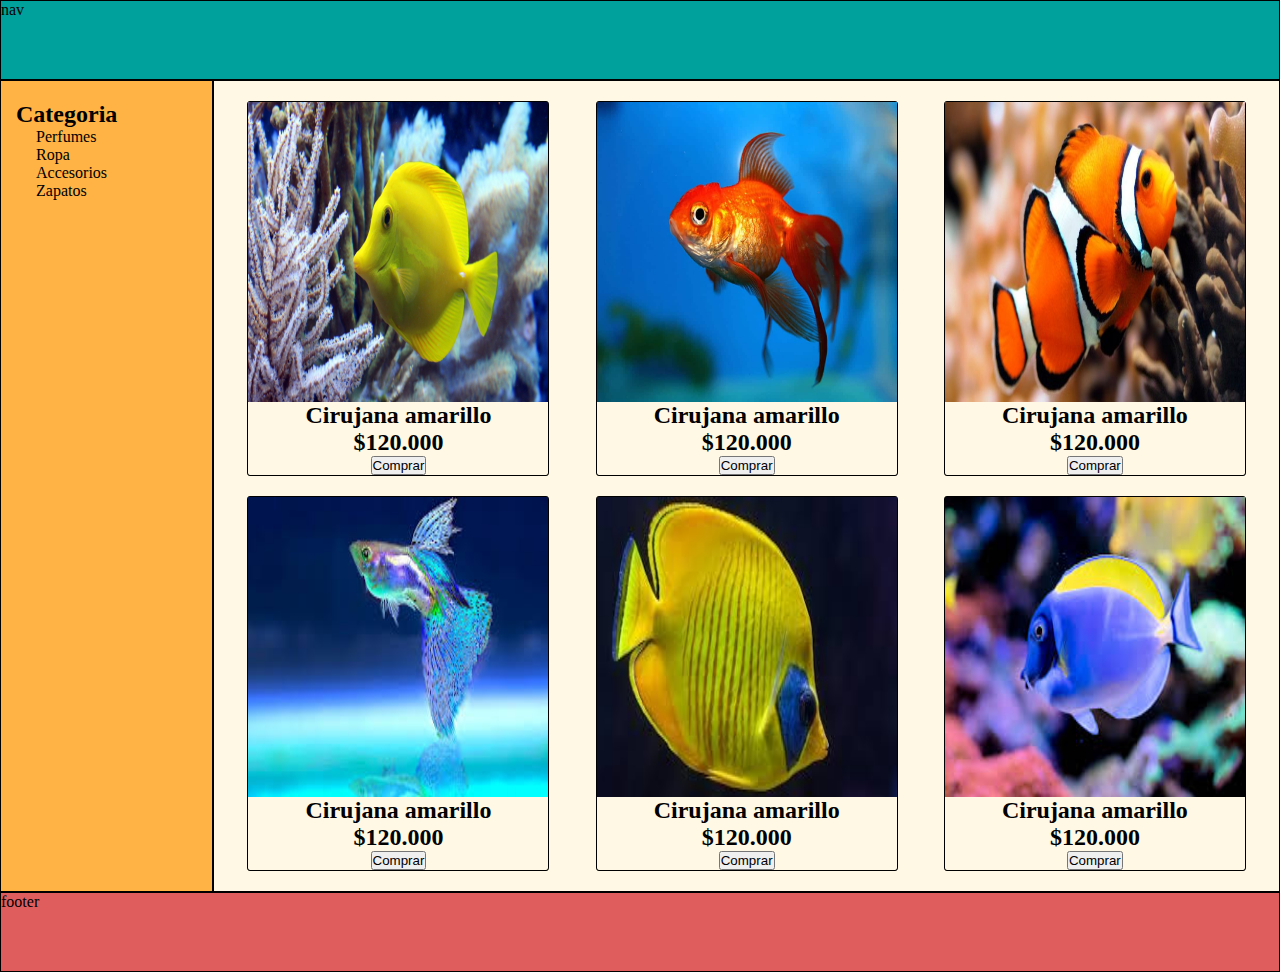
<file: Grid/index.html>
<!DOCTYPE html>
<html lang="en">
<head>
    <meta charset="UTF-8">
    <meta http-equiv="X-UA-Compatible" content="IE=edge">
    <meta name="viewport" content="width=device-width, initial-scale=1.0">
    <title>Grid</title>
    <link rel="stylesheet" href="./assets/css/style.css">
</head>
<body>
    <nav>nav</nav>
    <section class="menu">
        <div class="categoria">
            <h2>Categoria</h2>
        </div>
        <div class="item">Perfumes</div>
        <div class="item">Ropa</div>
        <div class="item">Accesorios</div>
        <div class="item">Zapatos</div>
    
    </section>
    <section class="seccionproductos">
    <div class="producto">
            <div class="imagen">
                <img src="./assets/img/1.jpg" alt="">
            </div>
            <div class="nombre">
                <h2>Cirujana amarillo</h2>
            </div>
            <div class="nombre">
                <h2>$120.000</h2>
            </div>
            <div class="botton">
                <button>Comprar</button>
            </div>
    </div>
    <div class="producto">
        <div class="imagen">
            <img src="./assets/img/2.jpg" alt="">
        </div>
        <div class="nombre">
            <h2>Cirujana amarillo</h2>
        </div>
        <div class="nombre">
            <h2>$120.000</h2>
        </div>
        <div class="botton">
            <button>Comprar</button>
        </div>
    </div>
    <div class="producto">
        <div class="imagen">
            <img src="./assets/img/3.jpg" alt="">
        </div>
        <div class="nombre">
            <h2>Cirujana amarillo</h2>
        </div>
        <div class="nombre">
            <h2>$120.000</h2>
        </div>
        <div class="botton">
            <button>Comprar</button>
        </div>
    </div>
    <div class="producto">
        <div class="imagen">
            <img src="./assets/img/4.jpeg" alt="">
        </div>
        <div class="nombre">
            <h2>Cirujana amarillo</h2>
        </div>
        <div class="nombre">
            <h2>$120.000</h2>
        </div>
        <div class="botton">
            <button>Comprar</button>
        </div>
    </div>
    <div class="producto">
        <div class="imagen">
            <img src="./assets/img/5.jpeg" alt="">
        </div>
        <div class="nombre">
            <h2>Cirujana amarillo</h2>
        </div>
        <div class="nombre">
            <h2>$120.000</h2>
        </div>
        <div class="botton">
            <button>Comprar</button>
        </div>
    </div>
    <div class="producto">
        <div class="imagen">
            <img src="./assets/img/6.jpeg" alt="">
        </div>
        <div class="nombre">
            <h2>Cirujana amarillo</h2>
        </div>
        <div class="nombre">
            <h2>$120.000</h2>
        </div>
        <div class="botton">
            <button>Comprar</button>
        </div>
    </div>

    </section>
    <footer>footer</footer>

</body>
</html>
</file>
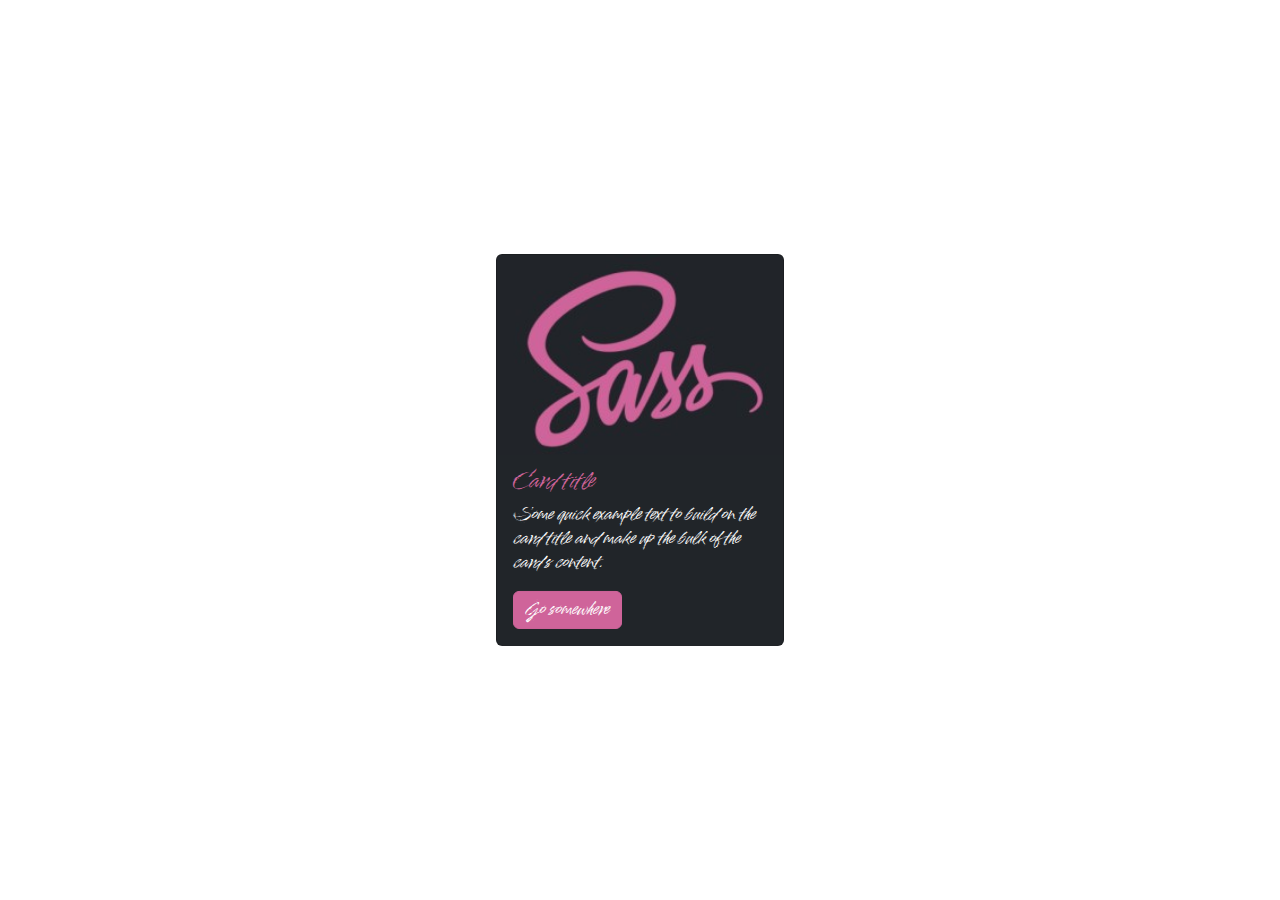
<file: sass/index.html>
<!DOCTYPE html>
<html lang="en">
<head>
    <meta charset="UTF-8">
    <meta http-equiv="X-UA-Compatible" content="IE=edge">
    <meta name="viewport" content="width=device-width, initial-scale=1.0">
    <link rel="stylesheet" href="./assets/css/bootstrap.css">
    <title>Sass</title>
</head>
<body>
    
    <div class="card-tamaño bg-dark position-absolute top-50 start-50 translate-middle" >
        <img src="./assets/img/sass.jpg" class="card-img-top" alt="...">
        <div class="card-body">
          <h5 class="card-title text-purple">Card title</h5>
          <p class="card-text text-white">Some quick example text to build on the card title and make up the bulk of the card's content.</p>
          <a href="#" class="btn btn-purple text-white">Go somewhere</a>
        </div>
      </div>
</body>
</html>
</file>
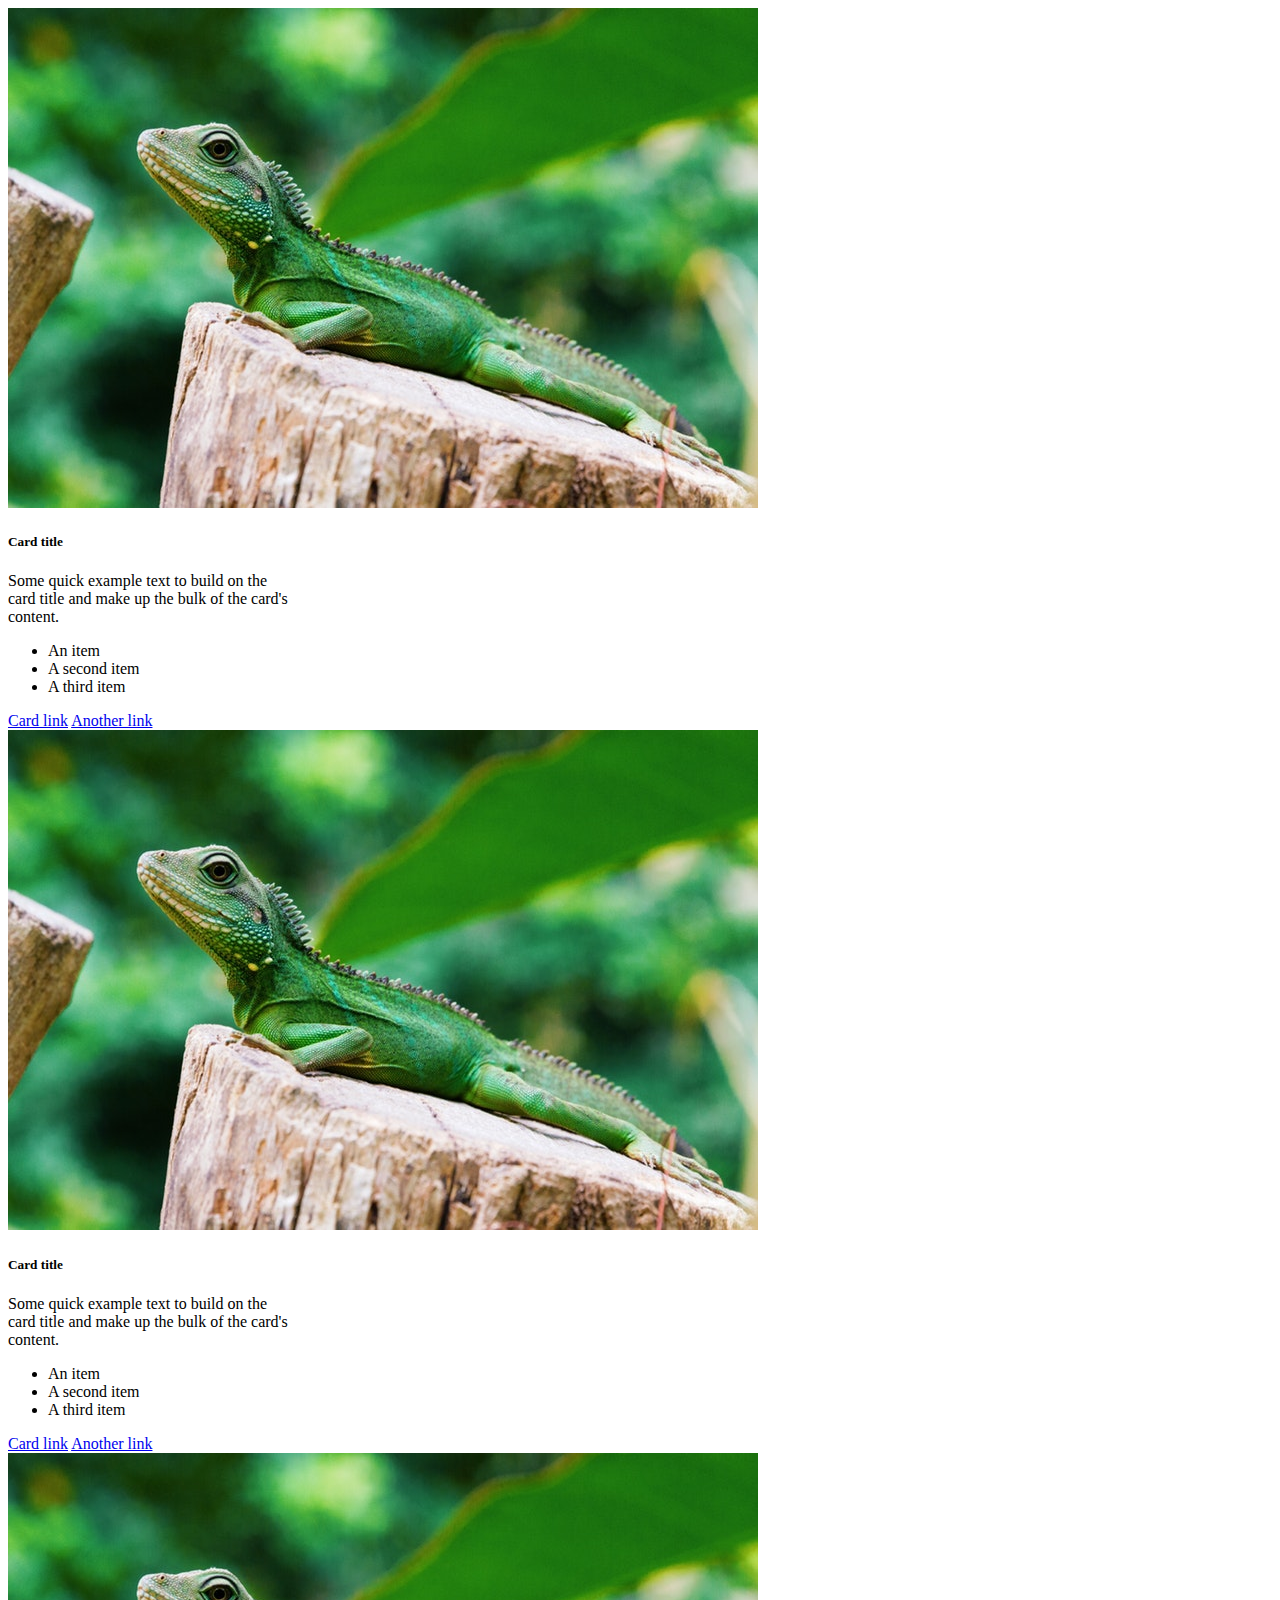
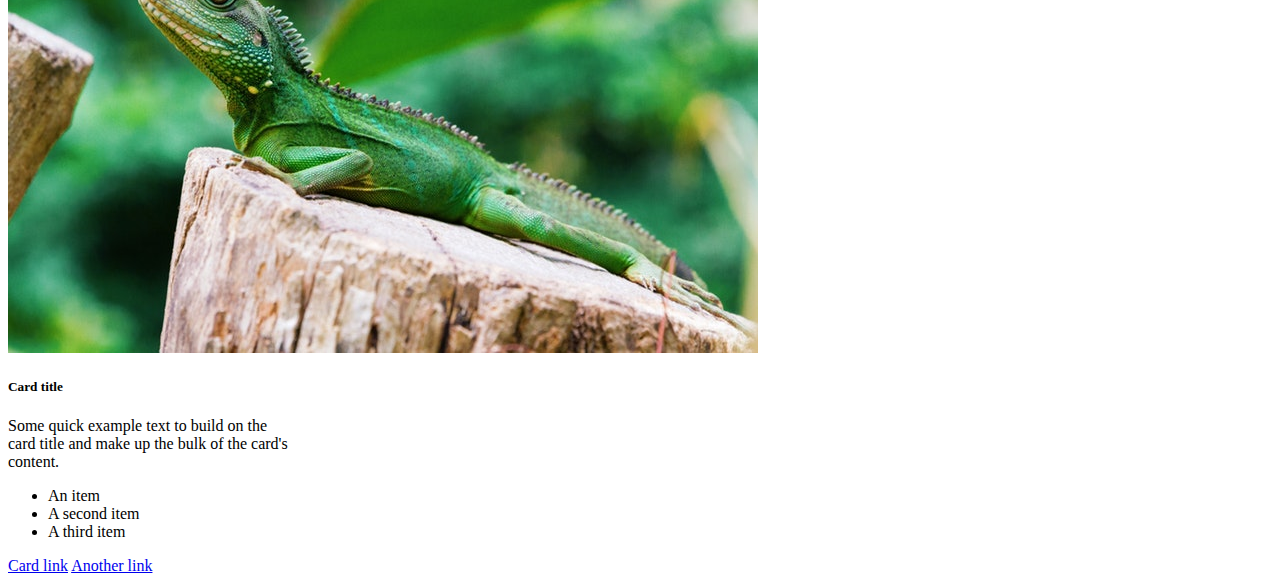
<file: bootstrap/clase/index.html>
<!DOCTYPE html>
<html lang="es">
<head>
    <meta charset="UTF-8">
    <meta http-equiv="X-UA-Compatible" content="IE=edge">
    <meta name="viewport" content="width=device-width, initial-scale=1.0">
    <link href="https://cdn.jsdelivr.net/npm/bootstrap@5.1.3/dist/css/bootstrap.min.css" rel="stylesheet" integrity="sha384-1BmE4kWBq78iYhFldvKuhfTAU6auU8tT94WrHftjDbrCEXSU1oBoqyl2QvZ6jIW3" crossorigin="anonymous">
    <script src="https://cdn.jsdelivr.net/npm/bootstrap@5.1.3/dist/js/bootstrap.bundle.min.js" integrity="sha384-ka7Sk0Gln4gmtz2MlQnikT1wXgYsOg+OMhuP+IlRH9sENBO0LRn5q+8nbTov4+1p" crossorigin="anonymous"></script>
    
    <title>Clase de Bootstrap</title>
</head>
<body>

      
<div class="row">
    <div class="col">
        <div class="card" style="width: 18rem;">
            <img src="./assets/img/iguana-1.jpg" class="card-img-top" alt="...">
            <div class="card-body">
              <h5 class="card-title">Card title</h5>
              <p class="card-text">Some quick example text to build on the card title and make up the bulk of the card's content.</p>
            </div>
            <ul class="list-group list-group-flush">
              <li class="list-group-item">An item</li>
              <li class="list-group-item">A second item</li>
              <li class="list-group-item">A third item</li>
            </ul>
            <div class="card-body">
              <a href="#" class="card-link">Card link</a>
              <a href="#" class="card-link">Another link</a>
            </div>
          </div>
    </div>
    <div class="col">
        <div class="card" style="width: 18rem;">
            <img src="./assets/img/iguana-1.jpg" class="card-img-top" alt="...">
            <div class="card-body">
              <h5 class="card-title">Card title</h5>
              <p class="card-text">Some quick example text to build on the card title and make up the bulk of the card's content.</p>
            </div>
            <ul class="list-group list-group-flush">
              <li class="list-group-item">An item</li>
              <li class="list-group-item">A second item</li>
              <li class="list-group-item">A third item</li>
            </ul>
            <div class="card-body">
              <a href="#" class="card-link">Card link</a>
              <a href="#" class="card-link">Another link</a>
            </div>
          </div>
    </div>
    <div class="col">
        <div class="card" style="width: 18rem;">
            <img src="./assets/img/iguana-1.jpg" class="card-img-top" alt="...">
            <div class="card-body">
              <h5 class="card-title">Card title</h5>
              <p class="card-text">Some quick example text to build on the card title and make up the bulk of the card's content.</p>
            </div>
            <ul class="list-group list-group-flush">
              <li class="list-group-item">An item</li>
              <li class="list-group-item">A second item</li>
              <li class="list-group-item">A third item</li>
            </ul>
            <div class="card-body">
              <a href="#" class="card-link">Card link</a>
              <a href="#" class="card-link">Another link</a>
            </div>
          </div>
    </div>
</div>

     
</body>
</html>
</file>
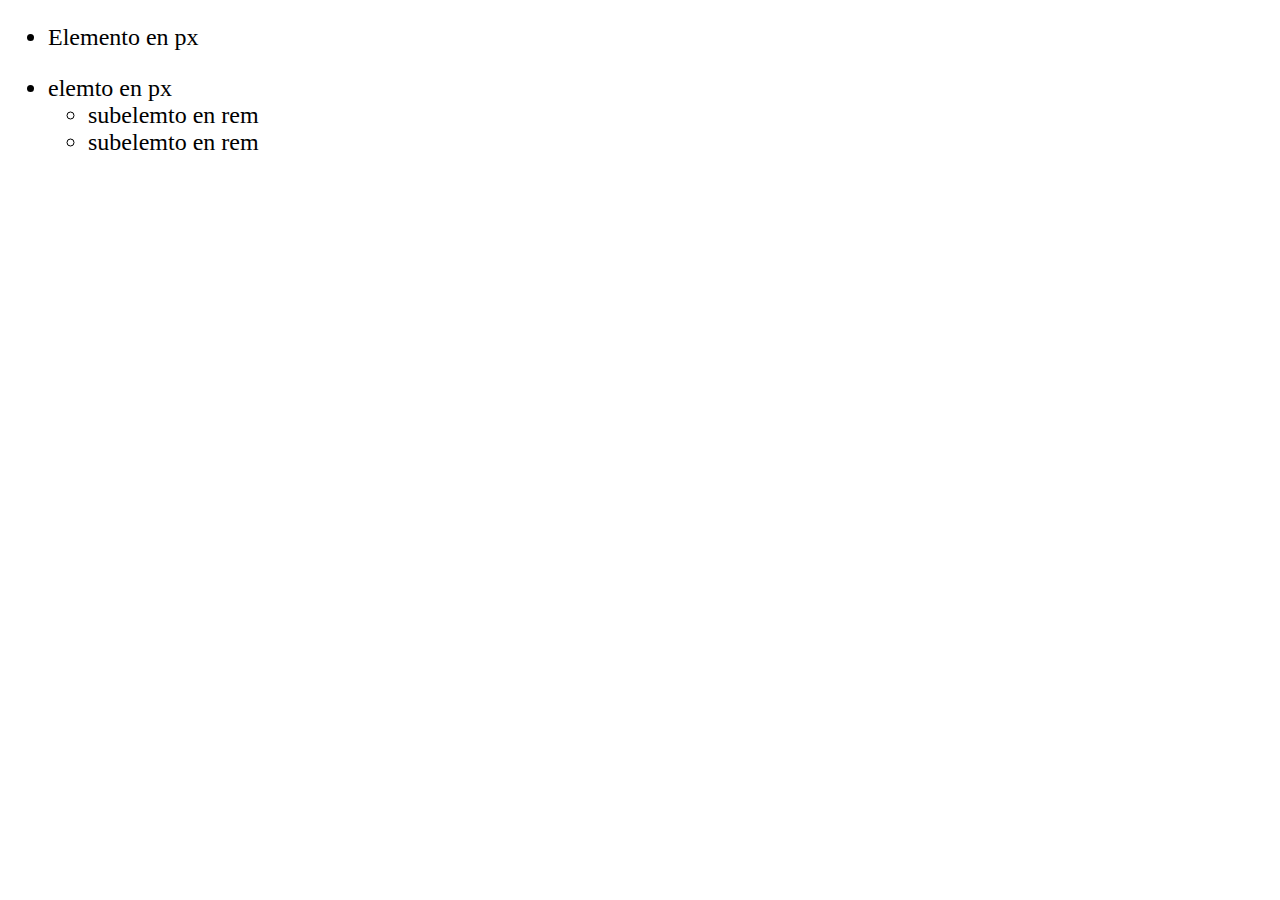
<file: css/Actividad 1/index.html>
<!DOCTYPE html>
<html lang="en">
<head>
    <meta charset="UTF-8">
    <meta http-equiv="X-UA-Compatible" content="IE=edge">
    <meta name="viewport" content="width=device-width, initial-scale=1.0">
    <link rel="stylesheet" href="./assets/css/stylos.css">
    <title>Landing-1</title>
</head>
<body>
    <!-- actividad tamañpos letras px y rem -->
    <ul style="font-size: 24px">
      <li>Elemento en px</li>
    </ul>
    <ul style="font-size: 1.5rem">
        <li> elemto en px
            <ul>
                <li>subelemto en rem</li>
                <li>subelemto en rem </li>
            </ul>
        </li>
    </ul>
</body>
</html>
</file>
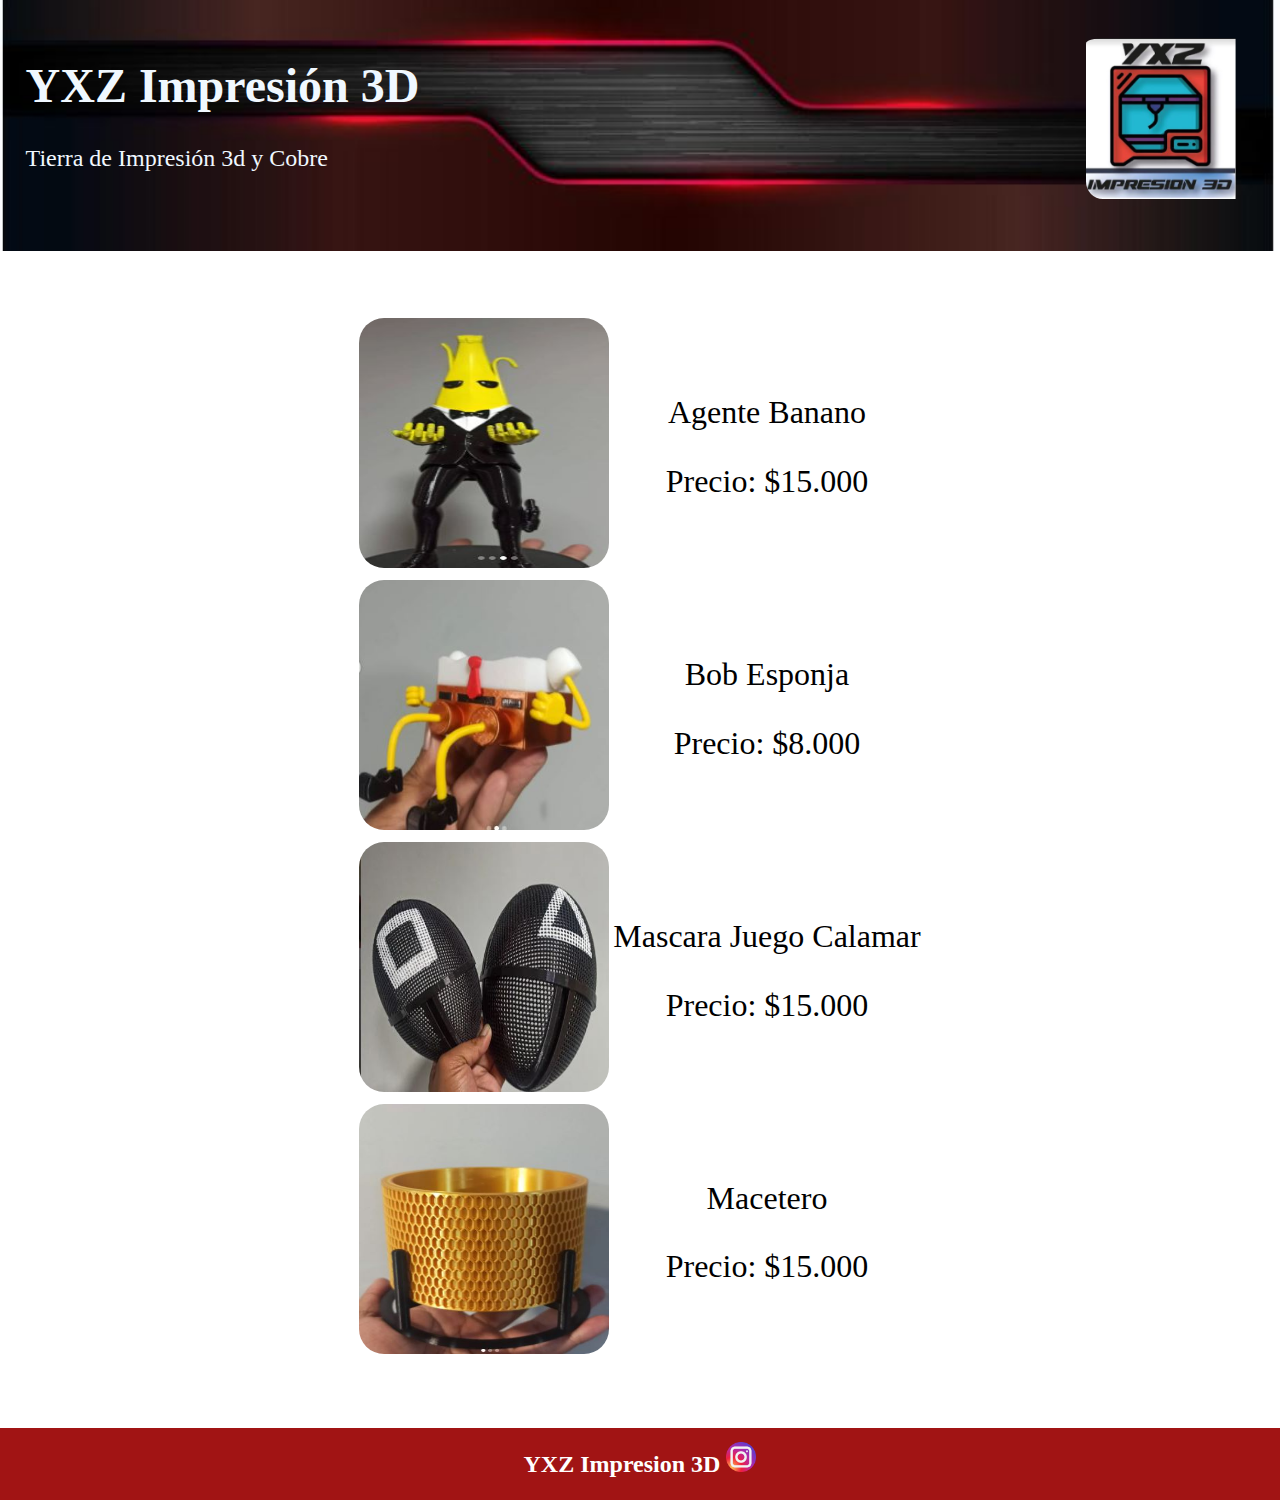
<file: css/desafio_2/index.html>
<!DOCTYPE html>
<html lang="es">
<head>
    <meta charset="UTF-8">
    <meta http-equiv="X-UA-Compatible" content="IE=edge">
    <meta name="viewport" content="width=device-width, initial-scale=1.0">
    <link rel="stylesheet" href="./assets/css/normalize.css">
    <link rel="stylesheet" href="./assets/css/stylos.css">
    <link rel="icon" type="image/png" href="./assets/img/tux.png">
    <title>YXZ Impresion 3D</title>
</head>
<body>
    <header> 
        <div class="banner-text">
            <h1><strong>YXZ </strong>Impresión 3D</h1>
            <P>Tierra de Impresión 3d y Cobre</P>
        </div>      
        <div class="banner-logo">
             <img class="logo" src="./assets/img/LOGOYXZ.JPG" alt="logo" width="200">
        </div>      
    </header>
       
      <div class="products">
        <table class="table">
            <tr>
                <td>
                    <img src="./assets/img/banan.JPG" alt="bananin">
                </td>
                <td>
                    <p>Agente Banano</p>
                    <p>Precio: $15.000</p>
                </td>
            </tr>
            <tr>
                <td>
                    <img src="./assets/img/esponja.JPG" alt="Bob esponja">
                </td>
                <td>
                    <p>Bob Esponja</p>
                    <p>Precio: $8.000</p>
                </td>
            </tr>
            <tr>
                <td>
                    <img src="./assets/img/mascara.JPG" alt="Mascara">
                </td>
                <td>
                    <p>Mascara Juego Calamar</p>
                    <p>Precio: $15.000</p>
                </td>
            </tr>
            <tr>
                <td>
                    <img src="./assets/img/mase.JPG" alt="macetero">
                </td>
                <td><p>Macetero</p>
                     <p>Precio: $15.000</p>
                </td>
            </tr>
        </table>

    </div>
<footer>
     <div class="footera">YXZ Impresion 3D  
        <a href="https://www.instagram.com/yxzimpresion3d">   
            <img src="./assets/img/instagram.png" width="50" height="50" ">
         </a>      
    </div> 
     
</footer>
   


</body>
</html>
</file>
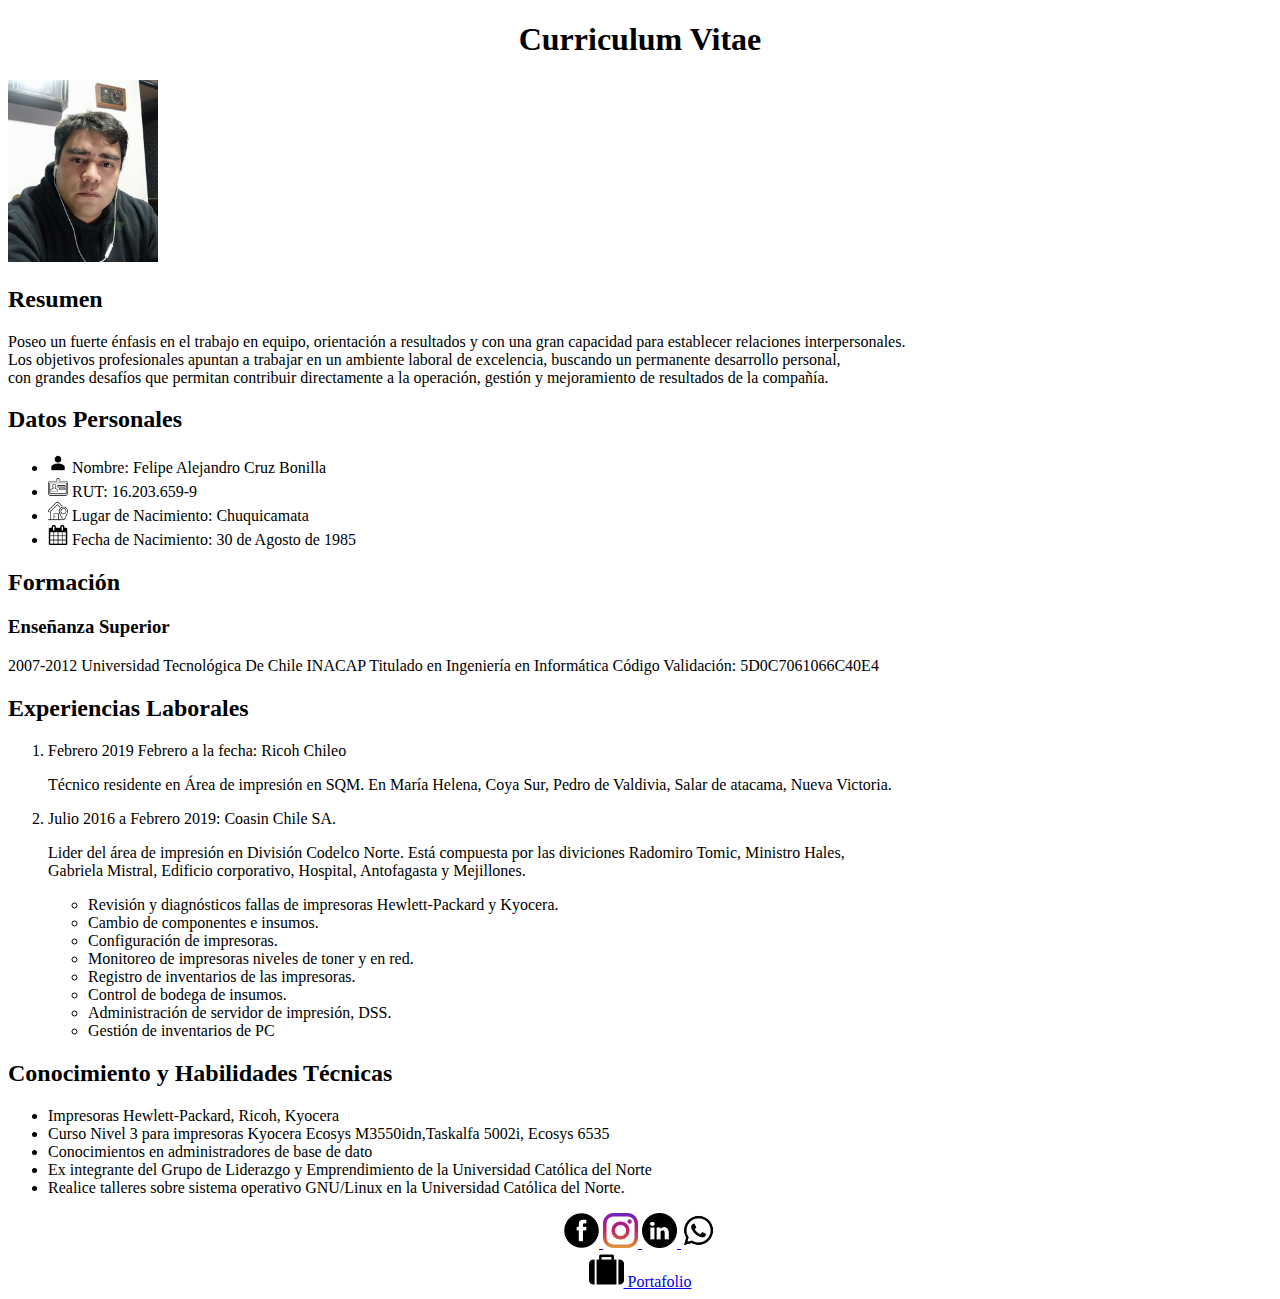
<file: html/desafio_1/index.html>
<!DOCTYPE html>
<html lang="es_CL">

<head>
    <meta charset="UTF-8">
    <meta http-equiv="X-UA-Compatible" content="IE=edge">
    <meta name="viewport" content="width=device-width, initial-scale=1.0">
    <title>Curriculum Felipe Cruz Bonilla</title>
    <link rel="icon" type="image/png" href="./assets/img/tux.png">
</head>

<body>
    <h1 align="center">Curriculum Vitae</h1>

    <img  src="./assets/img/felipecruz.JPG" width="150" alt="Felipe Cruz">
    <h2>Resumen</h2>
    <p> Poseo un fuerte énfasis en el trabajo en equipo, orientación a resultados y con una gran capacidad para
        establecer
        relaciones interpersonales. <br>
        Los objetivos profesionales apuntan a trabajar en un ambiente laboral de excelencia, buscando un permanente
        desarrollo personal, <br> con grandes desafíos que permitan contribuir directamente a la operación, gestión y
        mejoramiento
        de resultados de la compañía.</p>
    <h2>Datos Personales</h2>
<!-- Lista desordenada  -->
    <ul>
        <li>
            <img src="./assets/img/person_people.png" width="20" height="20"  rel="icon" alt="Felipe Cruz Bonilla"> 
            Nombre: Felipe Alejandro Cruz Bonilla</li>
        <li>
            <img src="./assets/img/carnet.png" width="20" height="20"  rel="icon" alt="RUT:"> 
            RUT: 16.203.659-9 </li>
        <li>
            <img src="./assets/img/home-address.png" width="20" height="20"  rel="icon" alt="Dirección"> 
            Lugar de Nacimiento: Chuquicamata </li>
        <li>
            <img src="./assets/img/fecha.png" width="20" height="20"  rel="icon" alt="Fecha Nacimiento"> 
            Fecha de Nacimiento: 30 de Agosto de 1985</li>
    </ul>

    <!-- Fin Lista desordenada  -->
    <h2>Formación</h2>
    <h3>Enseñanza Superior</h3>
    <p>2007-2012 Universidad Tecnológica De Chile INACAP Titulado en
        Ingeniería en Informática Código Validación:
        5D0C7061066C40E4</p>

        <h2>Experiencias Laborales</h2>
    <!-- Lista ordenada -->
  
    <ol>
    <li>Febrero 2019 Febrero a la fecha: Ricoh Chileo    
        <p>Técnico residente en Área de impresión en SQM. En María Helena, Coya Sur, Pedro de Valdivia, Salar de atacama,
        Nueva Victoria. 
        </p>
     </li>
        <li>Julio 2016 a Febrero 2019: Coasin Chile SA. 
             <p>Lider del área de impresión en División Codelco Norte. Está compuesta por las diviciones Radomiro Tomic, Ministro
                Hales, <br> Gabriela Mistral, Edificio corporativo, Hospital, Antofagasta y Mejillones.</p>
            <ul>
                <li> Revisión y diagnósticos fallas de impresoras Hewlett-Packard y Kyocera. </li>
                <li> Cambio de componentes e insumos. </li>
                <li> Configuración de impresoras.</li>
                <li> Monitoreo de impresoras niveles de toner y en red. </li>
                <li> Registro de inventarios de las impresoras. </li>
                <li> Control de bodega de insumos. </li>
                <li> Administración de servidor de impresión, DSS. </li>
                <li> Gestión de inventarios de PC</li>
            </ul>
                
        </li>
     </ol>
      <!-- fin Lista ordenada -->
   
    <h2>Conocimiento y Habilidades Técnicas </h2>
    <ul>
        <li>Impresoras Hewlett-Packard, Ricoh, Kyocera</li>
        <li>Curso Nivel 3 para impresoras Kyocera Ecosys M3550idn,Taskalfa 5002i, Ecosys 6535</li>
        <li>Conocimientos en administradores de base de dato</li>
        <li>Ex integrante del Grupo de Liderazgo y Emprendimiento de la Universidad Católica del Norte</li>
        <li>Realice talleres sobre sistema operativo GNU/Linux en la Universidad Católica del Norte.</li>
    </ul>


</body>
<footer> 
    <section align="center">
        <a href="https://www.facebook.com/facbgnto">
            <img src="./assets/img/facebook.png" width="35" height="35"  alt="Facebook">
        </a>
        <a href="https://www.instagram.com/facbgnto">   
        
        <img src="./assets/img/instagram.png" width="35" height="35" ">
         </a>
        <a href="https://www.linkedin.com/in/felipe-cruz-1355b12b/">
            <img src="./assets/img/linkedin_black_logo.png" width="35" height="35"  alt="Linkedin">
        </a>         
        <a href="https://api.whatsapp.com/send?phone=56984483856">
            <img src="./assets/img/whatsapp.png" width="35" height="35"  alt="Whatsapp">
        </a>         
    
    <section>

    </section align="center" name="menu_Portafolio">
    <a href="./portafolio.html">
        <img src="./assets/img/portafo.png" width="35" height="35"  alt="Whatsapp"> Portafolio
    </a>         
    <br>
</section>

  
</footer>
</html>
</file>
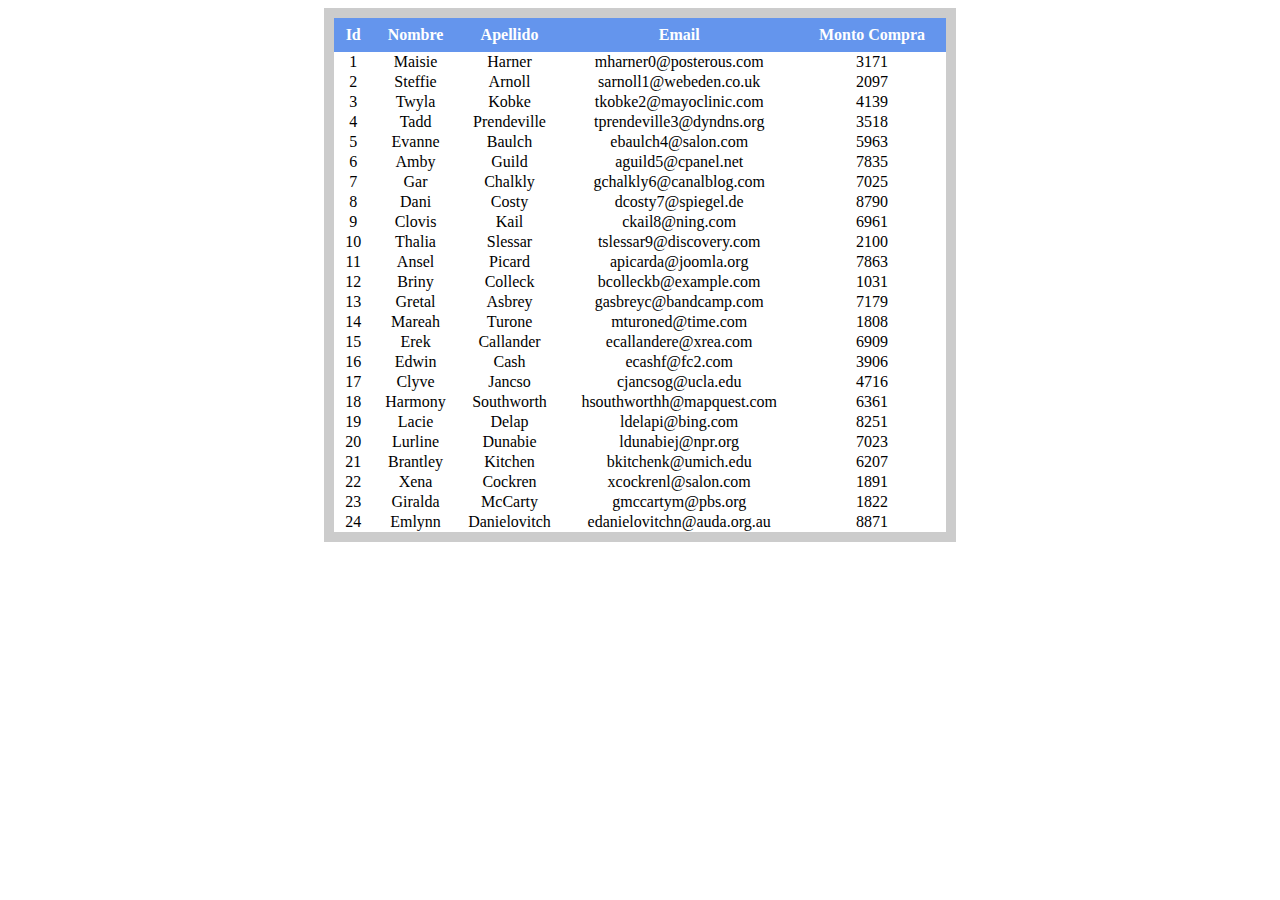
<file: css/Actividad 1/tabla.html>
<!DOCTYPE html>
<html lang="en">
<head>
    <meta charset="UTF-8">
    <meta http-equiv="X-UA-Compatible" content="IE=edge">
    <meta name="viewport" content="width=device-width, initial-scale=1.0">
    <link rel="stylesheet" href="./assets/css/stylos.css">
    <title>Tabla CSS</title>

</head>
<body>
    <table>
        <thead>
          <tr>
            <th>Id</th>
            <th>Nombre</th>
            <th>Apellido</th>
            <th>Email</th>
            <th>Monto Compra</th>
          </tr>
        </thead>
        <tbody>
          <tr>
            <td>1</td>
            <td>Maisie</td>
            <td>Harner</td>
            <td>mharner0@posterous.com</td>
            <td>3171</td>
          </tr>
          <tr>
            <td>2</td>
            <td>Steffie</td>
            <td>Arnoll</td>
            <td>sarnoll1@webeden.co.uk</td>
            <td>2097</td>
          </tr>
          <tr>
            <td>3</td>
            <td>Twyla</td>
            <td>Kobke</td>
            <td>tkobke2@mayoclinic.com</td>
            <td>4139</td>
          </tr>
          <tr>
            <td>4</td>
            <td>Tadd</td>
            <td>Prendeville</td>
            <td>tprendeville3@dyndns.org</td>
            <td>3518</td>
          </tr>
          <tr>
            <td>5</td>
            <td>Evanne</td>
            <td>Baulch</td>
            <td>ebaulch4@salon.com</td>
            <td>5963</td>
          </tr>
          <tr>
            <td>6</td>
            <td>Amby</td>
            <td>Guild</td>
            <td>aguild5@cpanel.net</td>
            <td>7835</td>
          </tr>
          <tr>
            <td>7</td>
            <td>Gar</td>
            <td>Chalkly</td>
            <td>gchalkly6@canalblog.com</td>
            <td>7025</td>
          </tr>
          <tr>
            <td>8</td>
            <td>Dani</td>
            <td>Costy</td>
            <td>dcosty7@spiegel.de</td>
            <td>8790</td>
          </tr>
          <tr>
            <td>9</td>
            <td>Clovis</td>
            <td>Kail</td>
            <td>ckail8@ning.com</td>
            <td>6961</td>
          </tr>
          <tr>
            <td>10</td>
            <td>Thalia</td>
            <td>Slessar</td>
            <td>tslessar9@discovery.com</td>
            <td>2100</td>
          </tr>
          <tr>
            <td>11</td>
            <td>Ansel</td>
            <td>Picard</td>
            <td>apicarda@joomla.org</td>
            <td>7863</td>
          </tr>
          <tr>
            <td>12</td>
            <td>Briny</td>
            <td>Colleck</td>
            <td>bcolleckb@example.com</td>
            <td>1031</td>
          </tr>
          <tr>
            <td>13</td>
            <td>Gretal</td>
            <td>Asbrey</td>
            <td>gasbreyc@bandcamp.com</td>
            <td>7179</td>
          </tr>
          <tr>
            <td>14</td>
            <td>Mareah</td>
            <td>Turone</td>
            <td>mturoned@time.com</td>
            <td>1808</td>
          </tr>
          <tr>
            <td>15</td>
            <td>Erek</td>
            <td>Callander</td>
            <td>ecallandere@xrea.com</td>
            <td>6909</td>
          </tr>
          <tr>
            <td>16</td>
            <td>Edwin</td>
            <td>Cash</td>
            <td>ecashf@fc2.com</td>
            <td>3906</td>
          </tr>
          <tr>
            <td>17</td>
            <td>Clyve</td>
            <td>Jancso</td>
            <td>cjancsog@ucla.edu</td>
            <td>4716</td>
          </tr>
          <tr>
            <td>18</td>
            <td>Harmony</td>
            <td>Southworth</td>
            <td>hsouthworthh@mapquest.com</td>
            <td>6361</td>
          </tr>
          <tr>
            <td>19</td>
            <td>Lacie</td>
            <td>Delap</td>
            <td>ldelapi@bing.com</td>
            <td>8251</td>
          </tr>
          <tr>
            <td>20</td>
            <td>Lurline</td>
            <td>Dunabie</td>
            <td>ldunabiej@npr.org</td>
            <td>7023</td>
          </tr>
          <tr>
            <td>21</td>
            <td>Brantley</td>
            <td>Kitchen</td>
            <td>bkitchenk@umich.edu</td>
            <td>6207</td>
          </tr>
          <tr>
            <td>22</td>
            <td>Xena</td>
            <td>Cockren</td>
            <td>xcockrenl@salon.com</td>
            <td>1891</td>
          </tr>
          <tr>
            <td>23</td>
            <td>Giralda</td>
            <td>McCarty</td>
            <td>gmccartym@pbs.org</td>
            <td>1822</td>
          </tr>
          <tr>
            <td>24</td>
            <td>Emlynn</td>
            <td>Danielovitch</td>
            <td>edanielovitchn@auda.org.au</td>
            <td>8871</td>
          </tr>
        </tbody>
      </table>
</body>
</html>
</file>
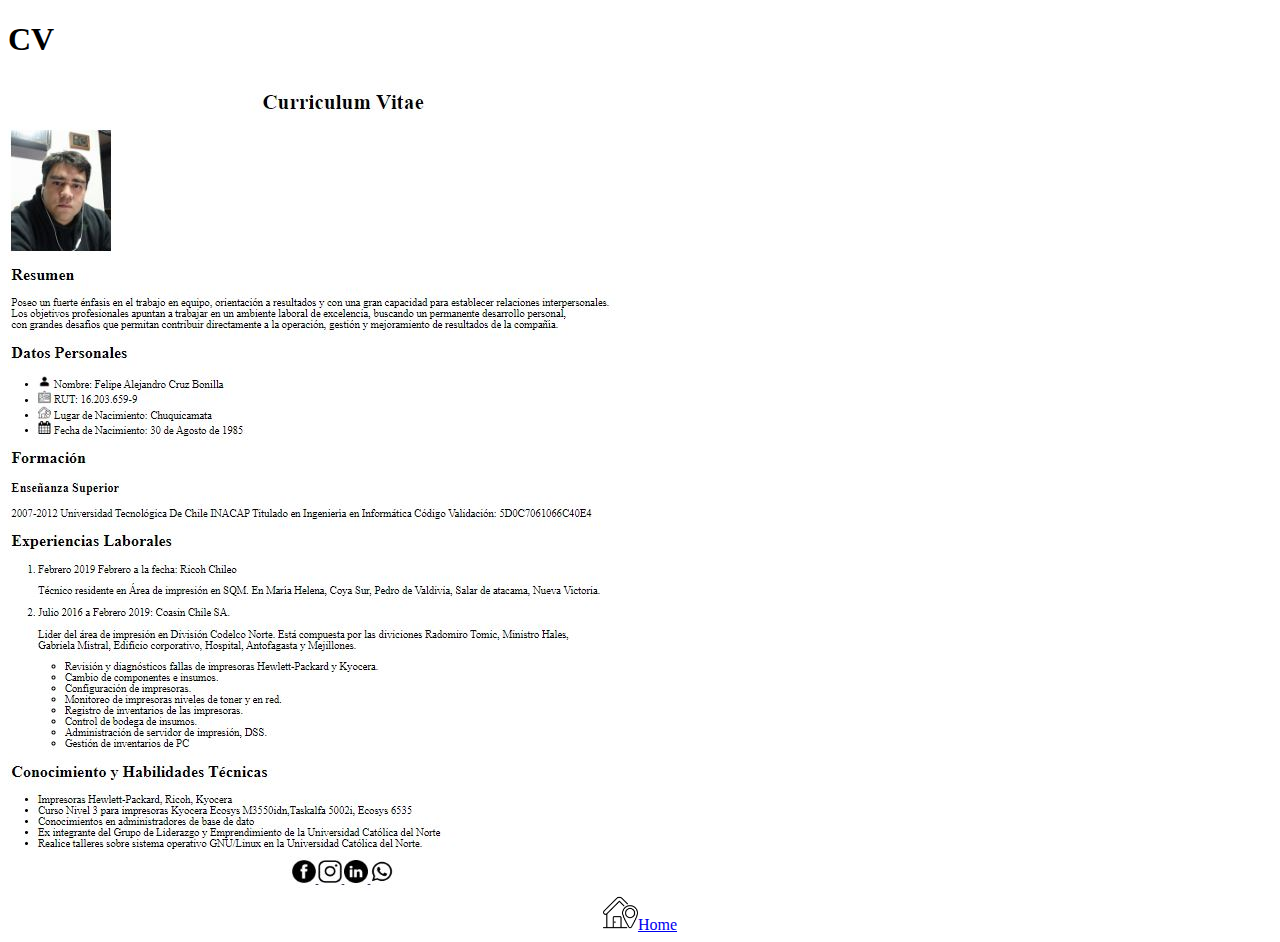
<file: css/desafio_2/portafolio.html>
<!DOCTYPE html>
<html lang="en">
<head>
    <meta charset="UTF-8">
    <meta http-equiv="X-UA-Compatible" content="IE=edge">
    <meta name="viewport" content="width=device-width, initial-scale=1.0">
    <link rel="icon" type="image/png" href="./assets/img/tux.png">
    <title>Portafolio Felipe Cruz</title>
</head>
<body>
    <table align="center">
        <tr><h1>CV</h1></tr>
        <tr><img src="./assets/img/cv.JPG" alt=""></tr>

    </table>

</body>
<footer>
    <section align="center">
        <a href="./index.html"> <img src="./assets/img/home-address.png" width="35" height="35"  alt="Home">Home</a>
    </section>
</footer>
</html>
</file>
<file: Grid/assets/css/style.css>
*{
    padding: 0;
    margin: 0;
    box-sizing: border-box;
}

body{
    display: grid;
    grid-template-areas: 
    'nav nav nav nav'
    'menu producto producto producto'
    'footer footer footer footer';
    height: 100vh;
    grid-template-columns: 1fr 5fr;
    grid-template-rows: 80px 1fr 80px;
}

nav{
    grid-area: nav;
    border: 1px solid black;
}

.menu{
    grid-area: menu;
    border: 1px solid black;
   
}

.seccionproductos{
    grid-area: producto;
    border: 1px solid black;
}

footer{
    grid-area: footer;
    border: 1px solid black;
}


nav{
    background-color: #00A19D;
}
.menu{
    display: flex;
    background-color: #FFB344;
}

.menu{
    display: flex;
    flex-direction: column;
  padding-left: 15px;
}
.categoria{
    padding-top: 20px;
}
.item{
    padding-left:20px;
}
.seccionproductos{
    display: grid; 
    background-color: #FFF8E5;
    grid-template-columns: 1fr 1fr 1fr;   
    gap: 20px;
    padding: 20px;
}
.producto{
    justify-content: center;
    text-align: center;
    border: 1px solid black;
    border-radius: 1%;
    margin: auto;
}
.imagen{
    height: 300px;
    width: 300px;
    justify-content: center;
}

.imagen img{
    height: 100%;
    width: 100%;
   justify-content: center;
}

.nombre{
    text-align: center;
}

footer{
    background-color: #E05D5D;
}
</file>
<file: css/Actividad 1/assets/css/stylos.css>
body {
   background-color: #fff ;
}

table{
width: 50%;
margin: auto;

}

table, th td{
   border: solid 10px #ccc;
   border-collapse: collapse;
}
thead{
   background-color: cornflowerblue;
   color: white;
   font-weight: 800;
}

td{
   text-align: center;
}

th{
   padding: 0.5em;
}
</file>
<file: css/desafio_2/assets/css/stylos.css>
body{
    font-family: Cambria, Cochin, Georgia, Times, 'Times New Roman', serif;
}
header{
    height:200px;
    padding: 2%;
    font-size: 1.5em;
    color: aliceblue;
    background-image: url("../img/banner.JPG");
    background-size: cover;
    background-position: center;
    background-size: 100%;
    display: flex;
    flex-direction: row;
    flex-wrap: wrap;
   
    
}

.banner-text{
text-align: left;
}

header > div {
    width: 50%;
}

banner-logo {
    display: flex;
    text-align: right;
}

.logo{
    width: 150px;
    align-items: right;
    text-align: right;
    border-radius: 10%; 
    float: right;
    padding-top: 2%;
    padding-right: 3%;
}

.products{
    padding-top:5%;
    padding-bottom: 5%;
    width: 80%;
    margin: auto;
}

.products table{
    text-align: center;
    margin-left: auto;
    margin-right: auto;
    font-size: 2em;
}

.products img{
    width: 250px;
    height: 250px;
    border-radius: 10%;
}

footer{
    height: 3em;
    line-height: 3em;
    background-color: rgb(161, 20, 20);
    color: white;
    text-align: center;
    font-weight: 900;
    font-size: 1.5em;
}
footer img{
    height: 30px;
    width: 30px;
}
</file>
